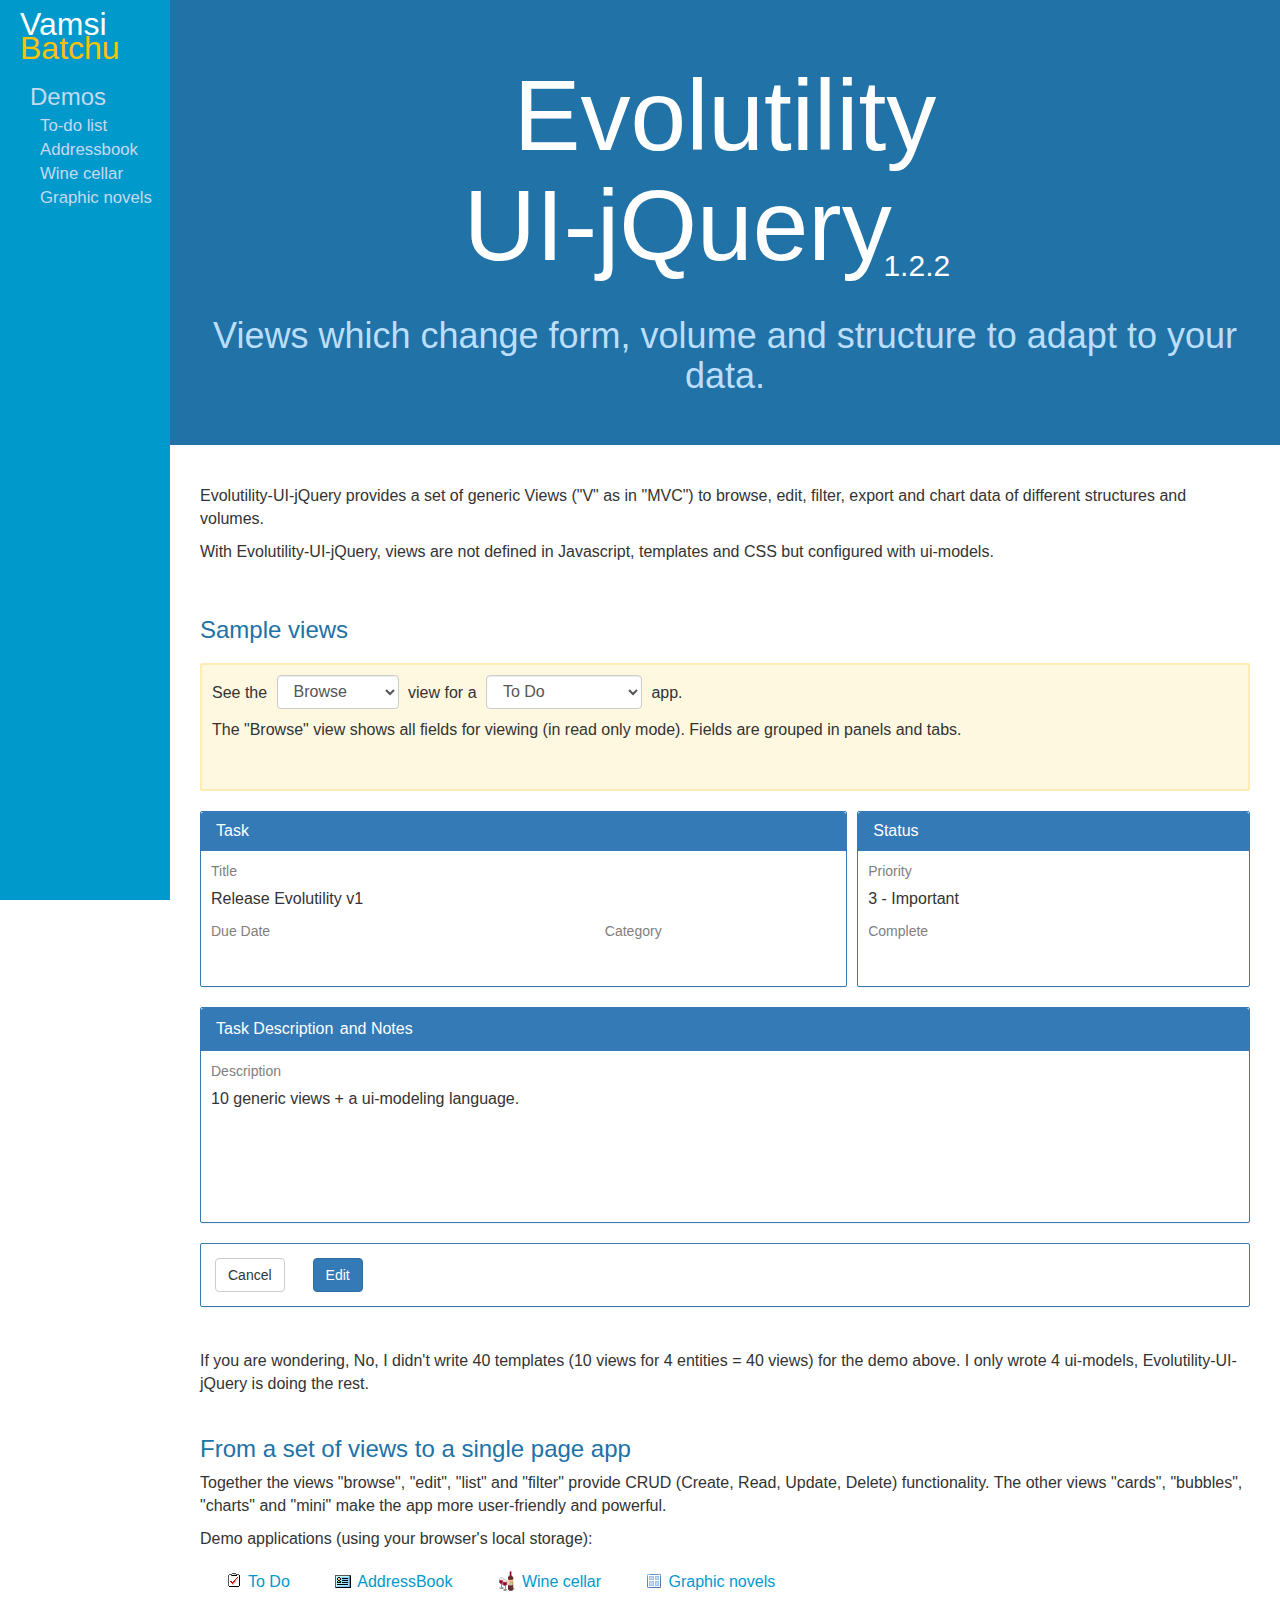
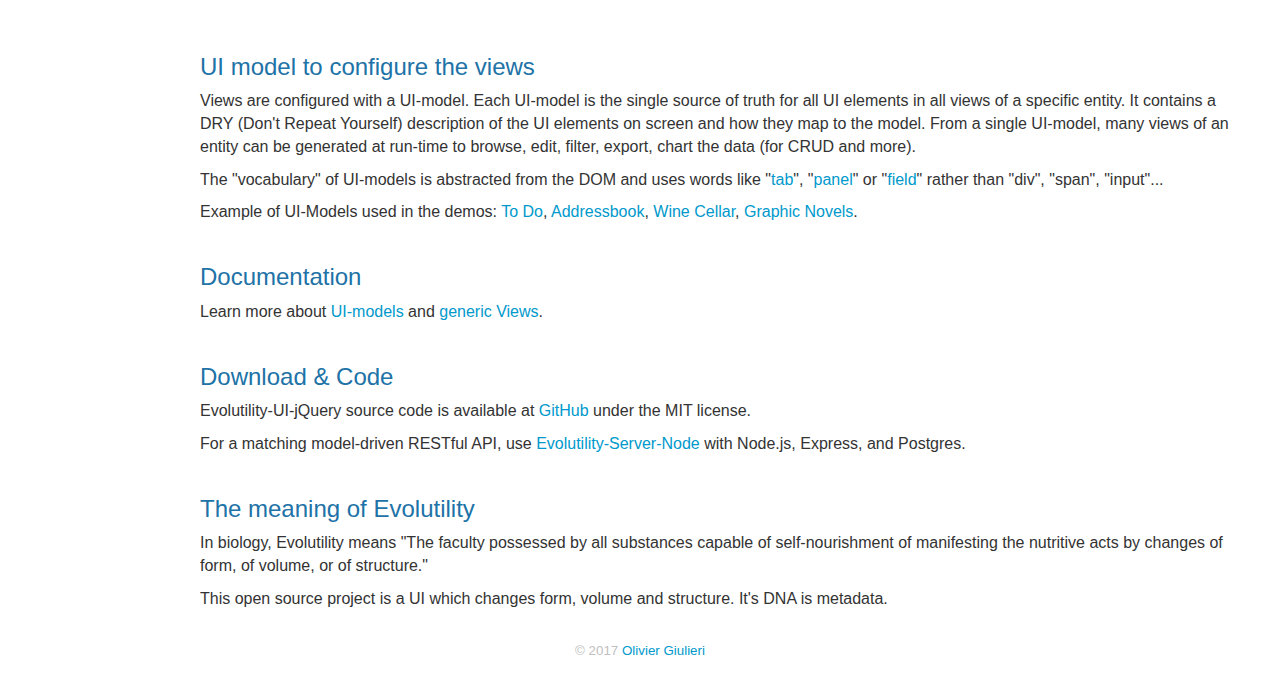
<file: frontend/jquery/index.html>
<html xmlns="http://www.w3.org/1999/xhtml" >
<head>
    <meta charset="utf-8">
    <meta http-equiv="X-UA-Compatible" content="IE=edge,chrome=1">
    <meta name="viewport" content="width=device-width,initial-scale=1">
    <link rel="icon" type="image/png" href="favicon.png">

    <title>jQuery</title>
    <meta name="description"/></head>
    <meta name="keywords" content="UI Backbone model view open source metadata driven SPA single page app application generic MDDA MDA CRUD framework Bootstrap" />

    <link id="bwCSS" href="dist/css/dependencies.min.css" rel="stylesheet" />
    <link href="dist/css/demo.css" rel="stylesheet" />
    <link href="dist/css/evolutility-ui-jquery.min.css" rel="stylesheet" />

    <script src="demo/demo.js" type="text/javascript"></script>
    <script src="demo/demo-data.min.js" type="text/javascript"></script>
    <script src="models/contacts.js" type="text/javascript"></script>
    <script src="models/todo.js" type="text/javascript"></script>
    <script src="models/winecellar.js" type="text/javascript"></script>
    <script src="models/comics.js" type="text/javascript"></script>
    <script src="dist/dependencies.min.js" type="text/javascript"></script>
    <script src="dist/evolutility-ui-jquery.min.js" type="text/javascript"></script>
</head>

<body>

<div class="evo-page">

<div class="evo-header">
    <div class="evo-logo"><a href="../../index.html"><span>Vamsi</span><br/>Batchu</a></div>
    <ul class="evo-head-links">
        <li><a href="demo/index.html">Demos</a></li>
        <li class="evo-link2">
            <div class="evo-head-links2">
                <div><a href="demo/index.html#todo" data-id="todo">To-do list</a></div>
                <div><a href="demo/index.html#contact" data-id="contact">Addressbook</a></div>
                <div><a href="demo/index.html#winecellar" data-id="winecellar">Wine cellar</a></div>
                <div><a href="demo/index.html#comics/cards" data-id="comics">Graphic novels</a></div>
            </div>
        </li>
        <!--<li><a href="doc/index.html">Doc</a></li>-->
        <!--<li class="spaced">
            <a href="https://github.com/evoluteur/evolutility-ui-jquery" target="_new">GitHub</a>
            <div class="hideIfSmall">
                <br/>
                <iframe src="https://ghbtns.com/github-btn.html?user=evoluteur&repo=evolutility-ui-jquery&type=star&count=true&size=small" frameborder="0" scrolling="0" width="170px" height="30px"></iframe>
            </div>
        </li>-->
    </ul>
    <div class="clearfix"></div>
</div>

<div class="evo-content page-index">

<section id="s-splash">
    <h1 class="titleindex">Evolutility<br/>UI-jQuery</nobr> <span class="version">1.2.2</span></h1>
    <h1 style="color:#BBDEFB;">Views which change form, volume and structure to adapt to your data.</h1>
</section>

<section id="s-intro">
    <p>Evolutility-UI-jQuery provides a set of generic Views ("V" as in "MVC") to
        browse, edit, filter, export and chart
        data of different structures and volumes.
    </p>

    <p>With Evolutility-UI-jQuery, views are not defined in Javascript, templates and CSS but configured with ui-models.</p>

    <p> &nbsp;</p>

    <h3 class="mt20">Sample views</h3>

    <div id="evol-views-params" class="demo-controls">
 
        <div><span class="hideIfSmall">See the </span>
            <select id="evolView" class="form-control" style="width:auto">
                <optgroup label="One = model">
                    <option value="browse" selected>Browse</option>
                    <option value="edit">Edit</option>
                    <option value="mini">Mini</option>
                    <option value="json">JSON</option>
                </optgroup>
                <optgroup label="Many = collection">
                    <option value="list">List</option>
                    <option value="cards">Cards</option>
                    <option value="bubbles">Bubbles</option>
                    <option value="charts">Charts</option>
                </optgroup>
                <optgroup label="Action">
                    <option value="export">Export</option>
                    <option value="filter">Filter</option>
                </optgroup>
            </select>
        view for a 
            <select id="evolModel" class="form-control" style="width:auto">
                <option value="todo">To Do</option>
                <option value="contact">AddressBook</option>
                <option value="winecellar">Wine Cellar</option>
                <option value="comics">Graphic Novels</option>
            </select>
            app.
        </div>

        <div id="viewInfo" class="hideIfSmall"></div>
        <div style="clear:both;"></div>
    </div>


    <div id="evol1"></div>

    <p><br>If you are wondering, No, I didn't write 40 templates (10 views for 4 entities = 40 views) for the demo above. I only wrote 4 ui-models, Evolutility-UI-jQuery is doing the rest.</p>

</section>

<section>
    <h3 class="mt20">From a set of views to a single page app</h3>

    <p>Together the views "browse", "edit", "list" and "filter" provide CRUD (Create, Read, Update, Delete) functionality. 
    The other views "cards", "bubbles", "charts" and "mini" make the app more user-friendly and powerful.</p>

    <p>Demo applications (using your browser's local storage):
    <div class="demo-links links-bih">
        <div><a href="demo/index.html#todo" data-id="todo"><img src="demo/pix/todo.gif" class="evo-icon-16">To Do</a></div>
        <div><a href="demo/index.html#contact" data-id="contact"><img src="demo/pix/contact.gif" class="evo-icon-16">AddressBook</a></div>
        <div><a href="demo/index.html#winecellar" data-id="wine"><img src="demo/pix/wine.gif" class="evo-icon-16">Wine cellar</a></div>
        <div><a href="demo/index.html#comics/cards" data-id="comics"><img src="demo/pix/comics.png" class="evo-icon-16">Graphic novels</a></div>
    </div>
    </p>

</section>
<section>

    <h3 class="mt20">UI model to configure the views</h3>

    <p>Views are configured with a UI-model. Each UI-model is the single source of truth for all UI elements in all views of a specific entity. 
    It contains a DRY (Don't Repeat Yourself) description of the UI elements on screen and how they map to the model.
    From a single UI-model, many views of an entity can be generated at run-time to browse, edit, filter, export, chart the data (for CRUD and more).</p>

    <p>The "vocabulary" of UI-models is abstracted from the DOM and uses words like 
            "<a href="doc/ui-model.html#tab">tab</a>", "<a href="doc/ui-model.html#panel">panel</a>" or 
            "<a href="doc/ui-model.html#field">field</a>"
             rather than "div", "span", "input"...
        </p>

    <p>Example of UI-Models used in the demos:
        <a href="javascript:showUIModel('todo')">To Do</a>,
        <a href="javascript:showUIModel('contact')">Addressbook</a>,
        <a href="javascript:showUIModel('winecellar')">Wine Cellar</a>,
        <a href="javascript:showUIModel('comics')">Graphic Novels</a>.
        <small id="hide_def" style="display:none;"><a href="javascript:hideUIModel()">[Hide]</a></small>
    </p>

    <div style="display:none;" id="uimodel"></div>

</section>
<section>

    <h3 class="mt20">Documentation</h3>
    <p>Learn more about <a href="doc/ui-model.html">UI-models</a> and <a href="doc/views.html">generic Views</a>.</p>

</section>
<section>

    <h3 class="mt20">Download & Code</h3>
    <p>Evolutility-UI-jQuery source code is available at <a href="https://github.com/evoluteur/evolutility-ui-jquery" target="gh">GitHub</a>
       under the MIT license.</p>

    <p>For a matching model-driven RESTful API, use <a href="https://github.com/evoluteur/evolutility-server-node" target="esn">Evolutility-Server-Node</a> with Node.js, Express, and Postgres.</p>
</section>  
<section>

    <h3 class="mt20">The meaning of Evolutility</h3>
    <p>In biology, Evolutility means "The faculty possessed by all substances capable of self-nourishment of manifesting the nutritive acts by changes of form, of volume, or of structure."</p>
    <p>This open source project is a UI which changes form, volume and structure. It's DNA is metadata.</p>
</section> 

<div class="clearfix"></div>

</div>

</div>

<div class="footer">&#169; 2017 <a href="https://evoluteur.github.io/">Olivier Giulieri</a></div>
<script>

$(document).ready(function(){
    var curView=null;

    function showView(){
        var modelName=$('#evolModel').val(),
            viewName=$('#evolView').val(),
            uiModel=uiModels[modelName];

        var $e = $('<div data-eid="'+uiModel.id+'"></div>'),
            collec = new Backbone.Collection(uiModels[modelName+'_data']),
            config = {
                style: 'panel-primary',
                collection: collec,
                model: collec.at(0),
                uiModel: uiModel,
                title:'',
                el: $e,
                iconsPath:'demo/pix/'
            };

        $('#evol1').append($e);
        if(curView){
            curView.remove();
        }
        curView = new Evol.viewClasses[viewName](config)
                .render();

        var vwInfo = ViewDescriptions[viewName];
        $('#viewInfo').html(vwInfo.desc);
    }

    $('#evolModel,#evolView').on('change', function(){
        showView();
    });
    showView();
});

</script>
</body>

</html>
</file>
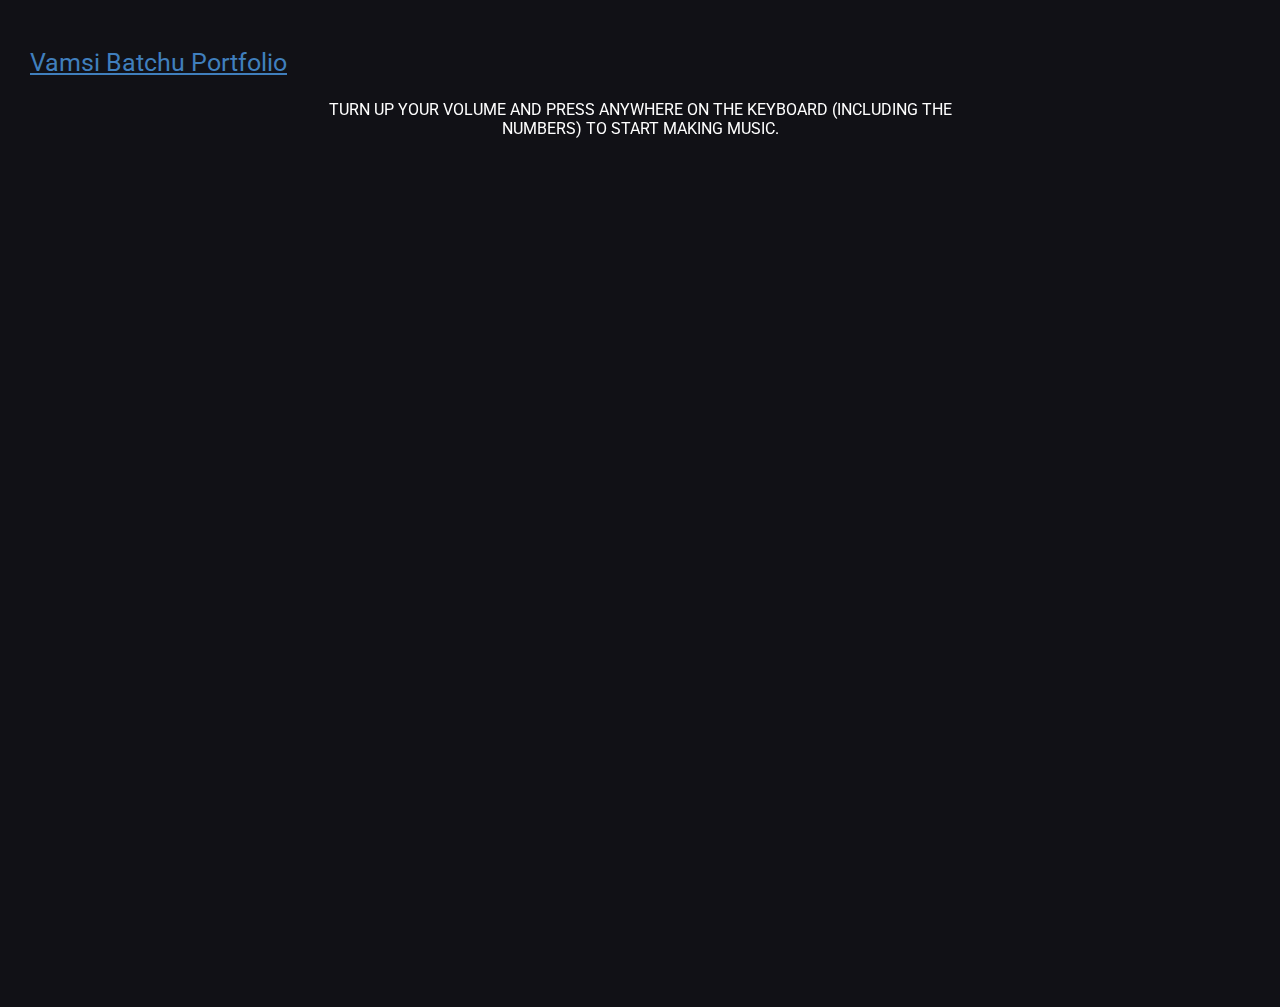
<file: frontend/music/index.html>
<!DOCTYPE html>
<html>
  <head>
    <meta charset="utf-8">
    <title>KeyDown</title>
    <link rel="stylesheet" type="text/css" href="../music/assets/stylesheets/keydown.css">
    <link rel="shortcut icon" href="../music/assets/images/keydown_favicon.ico" type="image/x-icon">
    <link href="https://fonts.googleapis.com/css?family=Roboto:100,300,400,500,700,900" rel="stylesheet" type="text/css">
    <!-- Global Site Tag (gtag.js) - Google Analytics -->
    <script async src="https://www.googletagmanager.com/gtag/js?id=UA-107561721-4"></script>
    <script>
      window.dataLayer = window.dataLayer || [];
      function gtag(){dataLayer.push(arguments)};
      gtag('js', new Date());

      gtag('config', 'UA-107561721-4');
    </script>

  </head>
  <body class="body">
    <br>
    <a href="../../index.html"><h3 style="padding: 30px; font-size: 25px; color: #407fbd;"><u> Vamsi Batchu Portfolio</u></h3></a>
    <canvas class="fireworks"></canvas>
    <br><br>
    <div class="letters" style="top: 100px !important;">
      Turn up your volume and press anywhere on the keyboard (including the numbers) to start making music.
    </div>

  </body>
  <script type="text/javascript" src="./lib/wisDOM/wisDOM.js" charset="utf-8"></script>
  <script type="text/javascript" src="bundle.js"></script>
</html>
</file>
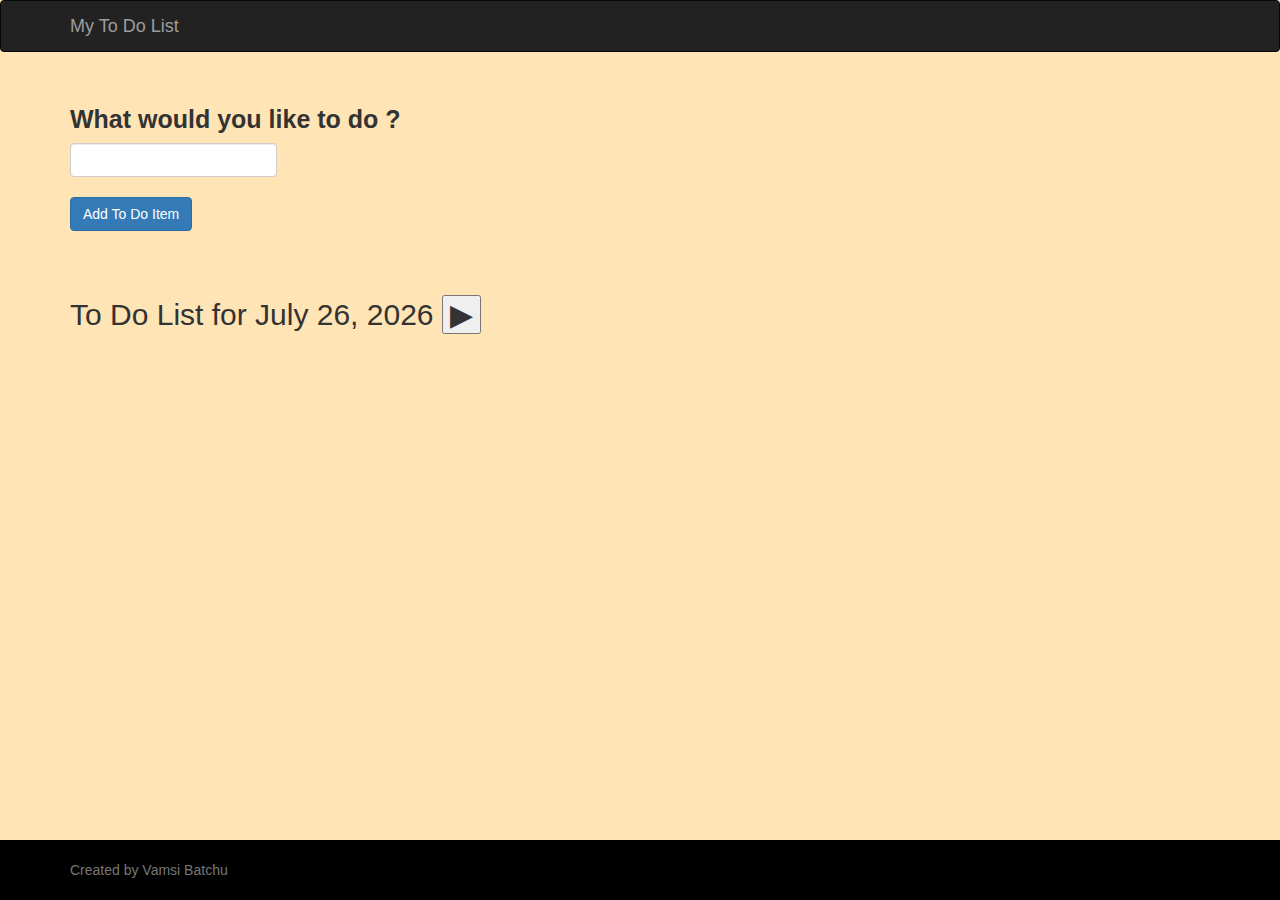
<file: frontend/todolist/index.html>
<html>
    <head>
        <link rel="stylesheet" type="text/css" href="css/bootstrap.css">
        <link rel="stylesheet" type="text/css" href="css/StickyFooter.css">
        <link rel="stylesheet" type="text/css" href="font-awesome-4.3.0/css/font-awesome.min.css">
        <meta name="viewport" content="width=device-width, initial-scale=1">
        <title>To Do List</title>
    </head>
    <body>
    	<nav class="navbar navbar-inverse">
		  <div class="container">
		    <!-- Brand and toggle get grouped for better mobile display -->
		    <div class="navbar-header">
		      <button type="button" class="navbar-toggle collapsed" aria-controls="navbar" data-toggle="collapse" data-target="#navbar" aria-expanded="false">
		        <span class="sr-only">Toggle navigation</span>
		        <span class="icon-bar"></span>
		        <span class="icon-bar"></span>
		        <span class="icon-bar"></span>
		      </button>
		      <a class="navbar-brand" href="#">My To Do List</a>
		    </div>
		  </div><!-- /.container-fluid -->
		</nav>
        <div class="container">
            <form class="form-inline">
              <div class="form-group">
                <label for="addToDo" style="font-size: 25px;">What would you like to do ? </label><br>
                <input type="text" class="form-control" id="addToDo" >
              </div><br><br>
              <button type="button" class="btn btn-primary" id="btnAddToDo" data-toggle="tooltip" data-placement="bottom" title="Adds the item in the textbox to your To Do List." onclick="newToDo(document.getElementById('addToDo').value);">Add To Do Item</button>
            </form>
        </div>
        <div class="modal fade" id="myModal" tabindex="-1" role="dialog" aria-labelledby="myModalLabel">
          <div class="modal-dialog" role="document">
            <div class="modal-content">
              <div class="modal-header">
                <button type="button" id="modalClose" class="close" data-dismiss="modal" aria-label="Close"><span aria-hidden="true">&times;</span></button>
                <h4 class="modal-title" id="myModalLabel">To Do List Search</h4>
              </div>
              <div id="modalBody" class="modal-body">
                <input type="text" class="form-control" id="txtSearchToDo" >
                <table id="modalTable" class="table table-condensed table-hover">
                </table>
              </div>
              <div class="modal-footer">
                <button type="button" id="btnModalClose" class="btn btn-default" data-dismiss="modal">Close</button>
                <button type="button" id="btnModalSearch" class="btn btn-primary">Search</button>
              </div>
            </div>
          </div>
        </div>
    	<div class="container">
            <div id="updateDiv">
            </div>
    		<table id="updateTable" class="table table-condensed table-hover">
            </table>
    	</div>
    	<div class="footer">
    		<div class="container">
        		<p class="text-muted" style="">Created by Vamsi Batchu</p>
        	</div>
    	</div>
    	<script src="http://code.jquery.com/jquery-2.1.4.min.js"></script>
    	<script type="text/javascript" src="js/bootstrap.js"></script>
        <script type="text/javascript" src="js/My.js"></script>
        <script type="text/javascript" src="js/apps.js"></script>
    </body>
</html>
</file>
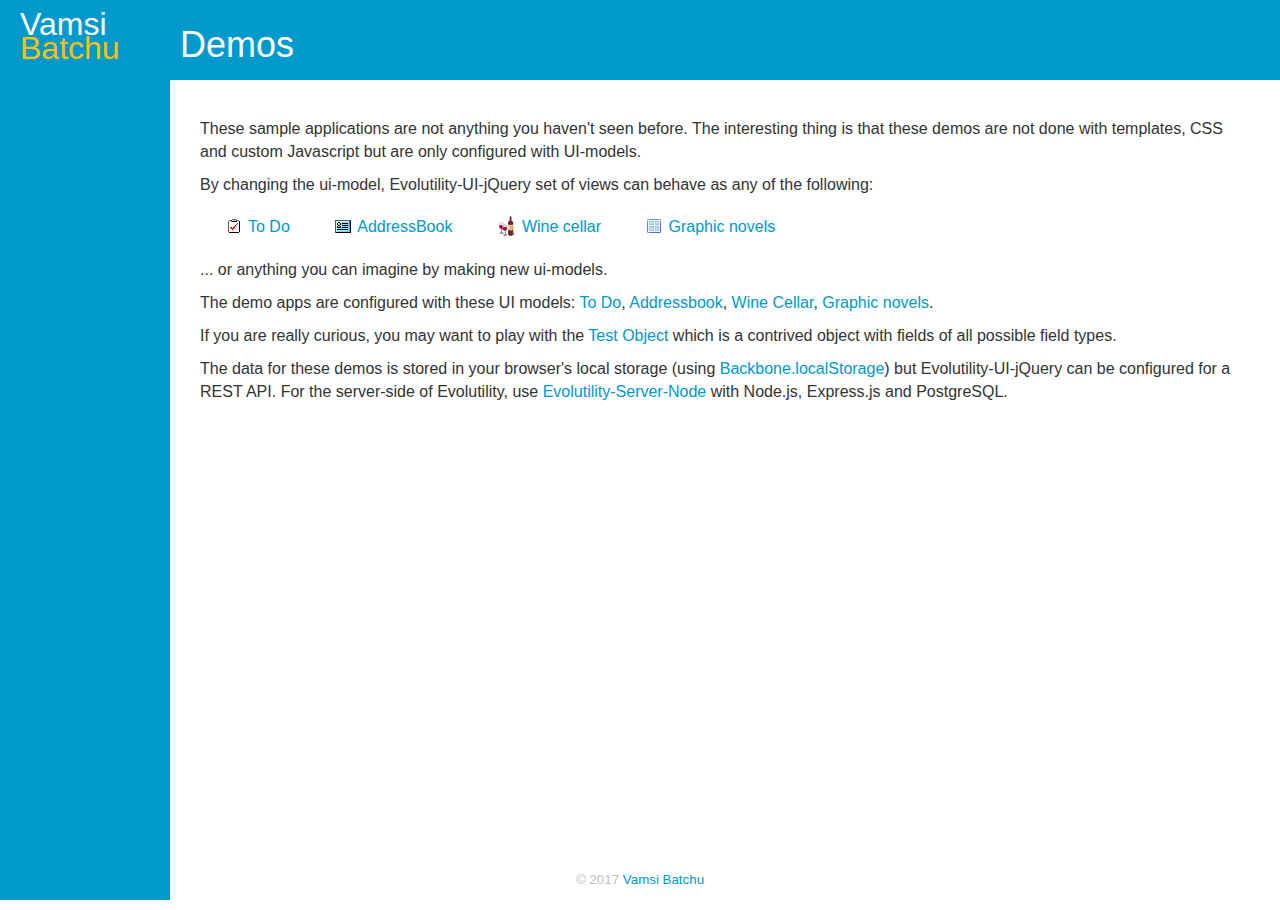
<file: frontend/jquery/demo/index.html>
<html xmlns="http://www.w3.org/1999/xhtml" >
<head>
    <meta charset="utf-8">
    <meta http-equiv="X-UA-Compatible" content="IE=edge,chrome=1">
    <meta name="viewport" content="width=device-width,initial-scale=1">
    <link rel="icon" type="image/png" href="../favicon.png">

    <meta name="keywords" content="CRUD framework open source metadata UI SPA MVC Backbone View Model ui-model" />
    <meta name="description" content="Evolutility-UI-jQuery :: Demo Single Page App" /></head>

    <link href="../dist/css/dependencies.min.css" rel="stylesheet" />
    <link href="../dist/css/demo.css" rel="stylesheet" />
    <link href="../dist/css/evolutility-ui-jquery.min.css" rel="stylesheet" />

    <script src="demo.js" type="text/javascript"></script>
    <script src="demo-data.min.js" type="text/javascript"></script>
    <script src="../models/contacts.js" type="text/javascript"></script>
    <script src="../models/todo.js" type="text/javascript"></script>
    <script src="../models/winecellar.js" type="text/javascript"></script>
    <script src="../models/comics.js" type="text/javascript"></script>
    <script src="../dist/dependencies.min.js" type="text/javascript"></script>
    <script src="../dist/evolutility-ui-jquery.js" type="text/javascript"></script>

    <title id="headTitle">Wine Cellar</title>
</head>

<body>

<div class="evo-page">

<div class="evo-header">
    <div class="evo-logo"><a href="../../../index.html"><span>Vamsi</span><br/>Batchu</a></div>
  <!--  <ul class="evo-head-links">
        <li><a href="index.html" class="sel">Demos</a></li>
        <li class="evo-link2">
            <div class="evo-head-links2">
                <div><a href="javascript:showApp('todo')" data-id="todo">To-do list</a></div>
                <div><a href="javascript:showApp('contact')" data-id="contact">Addressbook</a></div>
                <div><a href="javascript:showApp('winecellar')" data-id="winecellar">Wine cellar</a></div>
                <div><a href="javascript:showApp('comics', 'cards')" data-id="comics">Graphic novels</a></div>
            </div>
        </li>
        
    </ul>-->
    <div class="clearfix"></div>
</div>

<div class="evo-title2 evol-ellipsis">
    <h1 id="title">Demos</h1>
</div>

<div class="evo-content2">

    <div id="evol" class="">
        <div id="demo-txt">

            <p><br/>These sample applications are not anything you haven't seen before.
                The interesting thing is that these demos are not done with templates, CSS and custom Javascript but
                are only configured with UI-models.
            </p>

            <p>By changing the ui-model, Evolutility-UI-jQuery set of views can behave as any of the following:
            <div class="demo-links links-bih">
                <div><a href="#todo" data-id="todo"><img src="pix/todo.gif" class="evo-icon-16">To Do</a></div>
                <div><a href="#contact" data-id="contact"><img src="pix/contact.gif" class="evo-icon-16">AddressBook</a></div>
                <div><a href="#winecellar" data-id="wine"><img src="pix/wine.gif" class="evo-icon-16">Wine cellar</a></div>
                <div><a href="#comics/cards" data-id="comics"><img src="pix/comics.png" class="evo-icon-16">Graphic novels</a></div>
            </div>
            <p>... or anything you can imagine by making new ui-models.</p>

             <p>The demo apps are configured with these UI models: <a href="javascript:showUIModel('todo')">To Do</a>,
                <a href="javascript:showUIModel('contact')">Addressbook</a>,
                <a href="javascript:showUIModel('winecellar')">Wine Cellar</a>,
                <a href="javascript:showUIModel('comics')">Graphic novels</a>.
                <small id="hide_def" style="display:none;"><a href="javascript:hideUIModel('winecellar')">[Hide]</a></small></p>
            </p>
            <div style="display:none;" id="uimodel"></div>

            <p>If you are really curious, you may want to play with the <a href="test.html#test/list">Test Object</a> which is a contrived object with fields of all possible field types.
            </p>

            <p>The data for these demos is stored in your browser's local storage
                (using <a href="https://github.com/jeromegn/Backbone.localStorage" target="bbls">Backbone.localStorage</a>) but Evolutility-UI-jQuery can be configured for a REST API.

                For the server-side of Evolutility, use <a href="https://github.com/evoluteur/evolutility-server-node">Evolutility-Server-Node</a> with Node.js, Express.js and PostgreSQL. 
              </p>
          </div>
    </div>

    <div class="clearfix"></div>

</div>

</div>
<div class="footer">&#169; 2017 <a>Vamsi Batchu</a></div>

<script>

    $(document).ready(function(){

        // - create sample data if none is there
        createSampleDataIfEmpty('todo');
        createSampleDataIfEmpty('contact');
        createSampleDataIfEmpty('winecellar');
        createSampleDataIfEmpty('comics');

        // - run App
        new Evol.App({
            el:$('#evol'),
            uiModels: [
                uiModels.todo,
                uiModels.contact,
                uiModels.winecellar,
                uiModels.comics
            ],
            style: 'panel-info',
            pageSize: 20
        }).render();

        $('.evo-head-links2 a').on('click', function(evt){
            var el=$(evt.currentTarget)
            el.parent().parent().find('a')
                .removeClass('sel');
            el.addClass('sel');
        });

    });

</script>
</body>

</html>
</file>
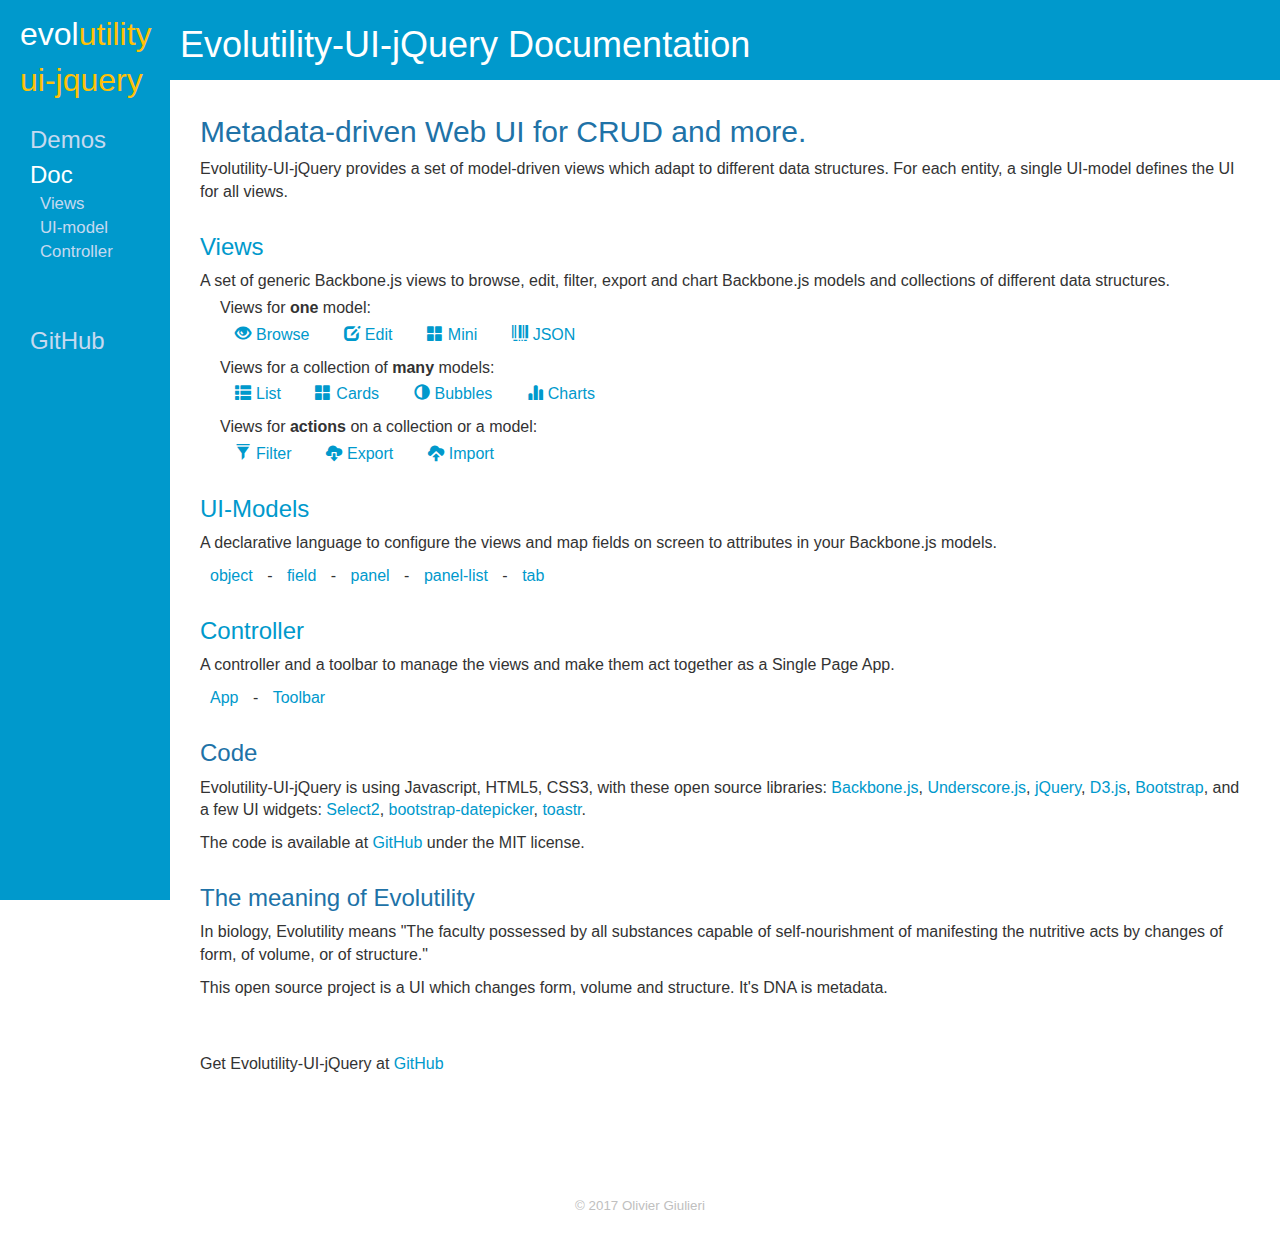
<file: frontend/jquery/doc/index.html>
<!DOCTYPE html>
<html>
<head>
    <meta charset="utf-8">
    <meta http-equiv="X-UA-Compatible" content="IE=edge,chrome=1">
    <meta name="viewport" content="width=device-width,initial-scale=1">

    <link href="../dist/css/dependencies.min.css" rel="stylesheet" />
    <link href="../dist/css/demo.css" rel="stylesheet" />
    <link href="../dist/css/evolutility-ui-jquery.css" rel="stylesheet" />
    <link rel="icon" type="image/png" href="../favicon.png">

    <title>Documentation :: Evolutility-UI-jQuery</title>
</head>
<body>

<div class="evo-header">
    <div class="evo-logo"><a href="../index.html"><span>evol</span>utility<br/>ui-jquery</a></div>
    <ul class="evo-head-links">
        <li><a href="../demo/index.html">Demos</a></li>
        <li><a href="../doc/index.html" class="sel">Doc</a></li>
        <li class="evo-link2">
            <ul class="evo-head-links2">
                <li><a href="views.html">Views</a></li>
                <li><a href="ui-model.html">UI-model</a></li>
                <li><a href="controller.html">Controller</a></li>
            </ul>
        </li>
        <li class="spaced"><a href="https://github.com/evoluteur/evolutility-ui-jquery" target="_new">GitHub</a></li>
    </ul>
    <div class="clearfix"></div>
</div>

<div class="evo-title2">
    <h1>Evolutility-UI-jQuery Documentation</h1>
</div>

<div class="evo-content2 page-docidx">

<section>
    <h2>Metadata-driven Web UI for CRUD and more.</h2>

    <p>Evolutility-UI-jQuery provides a set of model-driven views which adapt to different data structures. 
    For each entity, a single UI-model defines the UI for all views.

</section>
<section>

    <h3><a href="views.html">Views</a></h3>
    <div class="biglinks">
        <div>A set of generic Backbone.js views to browse, edit, filter, export and chart Backbone.js models and collections of different data structures.
        </div>

    <div class="evo-links-views links-bih">
        <div>Views for <strong>one</strong> model:
            <br>
            <a href="views.html#one-browse"><i class="glyphicon glyphicon-eye-open"></i>Browse</a>
            <a href="views.html#one-edit"><i class="glyphicon glyphicon-edit"></i>Edit</a>
            <a href="views.html#one-mini"><i class="glyphicon glyphicon-th-large"></i>Mini</a>
            <a href="views.html#one-json"><i class="glyphicon glyphicon-barcode"></i>JSON</a>
        </div>

        <div>Views for a collection of <strong>many</strong> models:
            <br>
            <a href="views.html#many-list"><i class="glyphicon glyphicon-th-list"></i>List</a>
            <a href="views.html#many-cards"><i class="glyphicon glyphicon-th-large"></i>Cards</a>
            <a href="views.html#many-bubbles"><i class="glyphicon glyphicon-adjust"></i>Bubbles</a>
            <a href="views.html#many-charts"><i class="glyphicon glyphicon-stats"></i>Charts</a>
        </div>

        <div>Views for <strong>actions</strong> on a collection or a model:
            <br>
            <a href="views.html#action-filter"><i class="glyphicon glyphicon-filter"></i>Filter</a>
            <a href="views.html#action-export"><i class="glyphicon glyphicon-cloud-download"></i>Export</a>
            <a href="views.html#action-import"><i class="glyphicon glyphicon-cloud-upload"></i>Import</a>
        </div>
    </div>

</section>
<section>

        <h3><a href="ui-model.html">UI-Models</a></h3>
        <div>
        A declarative language to configure the views and map fields on screen to attributes in your Backbone.js models.

        <div class="links-bh mt10">
            <a href="ui-model.html#object">object</a> - 
            <a href="ui-model.html#field">field</a> - 
            <a href="ui-model.html#panel">panel</a> - 
            <a href="ui-model.html#panel-list">panel-list</a> - 
            <a href="ui-model.html#tab">tab</a>
        </div>

        </div>
</section>
<section>
        <h3><a href="controller.html">Controller</a></h3>
        <div>
        A controller and a toolbar to manage the views and make them act together as a Single Page App.

        <div class="links-bh mt10">
            <a href="controller.html#app">App</a> - 
            <a href="controller.html#toolbar">Toolbar</a>
        </div>

        </div>
</section>
<section>
    <h3>Code</h3>
    <p>Evolutility-UI-jQuery is using Javascript, HTML5, CSS3,
        with these open source libraries:
        <a href="http://backbonejs.org" target="bb">Backbone.js</a>,
        <a href="http://underscorejs.org/" target="u">Underscore.js</a>,
        <a href="http://jquery.com" target="jq">jQuery</a>,
        <a href="http://d3js.org" target="d3">D3.js</a>,
        <a href="http://getbootstrap.com/" target="b">Bootstrap</a>,
        and a few UI widgets: <a href="http://ivaynberg.github.io/select2/" target="s2">Select2</a>,
        <a href="http://eternicode.github.io/bootstrap-datepicker/" target="bdp">bootstrap-datepicker</a>,
        <a href="https://github.com/CodeSeven/toastr" target="toast">toastr</a>.
    </p>

    <p>The code is available at <a href="https://github.com/evoluteur/evolutility-ui-jquery" target="download">GitHub</a> under the MIT license.</p>

</section>

<section>

    <h3 class="mt20">The meaning of Evolutility</h3> 
    <p>In biology, Evolutility means "The faculty possessed by all substances capable of self-nourishment of manifesting the nutritive acts by changes of form, of volume, or of structure."</p>
    <p>This open source project is a UI which changes form, volume and structure. It's DNA is metadata.</p>
</section> 

<p><br/>Get Evolutility-UI-jQuery at <a href="https://github.com/evoluteur/evolutility-ui-jquery" target="download">GitHub</a></p>

</div>
 

<div class="footer">&#169; 2017 Olivier Giulieri</div>

</body>

</html>
</file>
<file: frontend/jquery/dist/css/demo.css>
/* evolutility : demo.css */
/* --- header, navbar, content and footer --- */
.evo-logo {
  float: left;
  font-size: 2em;
  margin: 10px 80px 20px 10px; }
  .evo-logo > a {
    line-height: 24px;
    text-decoration: none;
    color: #ffc107 !important; }
    .evo-logo > a:hover {
      color: #92cddc !important; }
      .evo-logo > a:hover > span {
        color: #ffc107; }
    .evo-logo > a > span {
      color: white; }
  @media print {
    .evo-logo a[href]:after {
      content: none !important; } }

.logop1, .logop3 {
  font-weight: bold;
  color: white; }

.logop2 {
  font-weight: bold;
  color: #ed991a; }

.evo-header {
  position: absolute;
  top: 0;
  left: 0;
  overflow: none;
  background-color: #0099cc;
  min-height: 75px;
  width: 100%;
  min-width: 620px;
  padding: 2px 5px 2px 10px;
  z-index: 1001; }
  .evo-header a {
    color: #c6d9f0;
    text-decoration: none; }
    .evo-header a:hover {
      color: #c6d9f0; }
  @media only screen and (min-width: 900px) {
    .evo-header {
      position: fixed;
      width: 170px;
      min-width: 170px;
      height: 100%; } }

.evo-head-links,
.evo-head-links2 {
  display: block;
  display: flex;
  flex-wrap: wrap;
  flex-direction: column; }
  @media only screen and (max-width: 900px) {
    .evo-head-links,
    .evo-head-links2 {
      flex-direction: row; } }
  .evo-head-links > div,
  .evo-head-links2 > div {
    margin-left: 10px; }
  .evo-head-links > li,
  .evo-head-links2 > li {
    display: inline;
    padding: 0 10px; }
  .evo-head-links a,
  .evo-head-links2 a {
    text-decoration: none; }
    .evo-head-links a:hover,
    .evo-head-links2 a:hover {
      color: #ffc107; }
    .evo-head-links a.sel,
    .evo-head-links2 a.sel {
      color: white; }
  @media print {
    .evo-head-links,
    .evo-head-links2 {
      display: none; } }

.evo-link2 li li {
  margin-left: -12px; }

@media only screen and (max-width: 900px) {
  .evo-link2 {
    margin-left: 30px;
    order: 100;
    width: 100%; }
    .evo-link2 li ul {
      display: none; } }

.evo-head-links2 .sel {
  color: #ffc107; }

.evo-head-links {
  font-size: 1.5em;
  margin-top: 5px;
  margin-left: -30px; }
  .evo-head-links > li.spaced {
    margin-top: 50px; }
    @media only screen and (max-width: 900px) {
      .evo-head-links > li.spaced {
        margin-top: 0;
        margin-left: 30px; } }

.evo-head-links2 {
  font-size: .7em;
  margin: 0 5px 0 -40px; }
  @media only screen and (min-width: 900px) {
    .evo-head-links2 {
      margin: 0 0 10px;
      padding: 0; }
      .evo-head-links2 > li {
        display: block; } }

.evo-title, .evo-title2 {
  background-color: #0099cc;
  position: absolute;
  z-index: 1002;
  width: 100%;
  overflow: hidden; }
  .evo-title > h1, .evo-title2 > h1 {
    margin-left: 16px;
    color: white;
    font-family: "Open Sans", "Helvetica Neue", Helvetica, Arial, sans-serif;
    font-weight: 500; }
  @media only screen and (min-width: 900px) {
    .evo-title, .evo-title2 {
      width: calc(100% - 170px);
      top: 0 !important;
      margin-left: 170px; }
      .evo-title > h1, .evo-title2 > h1 {
        margin-left: 0; } }

.evo-title {
  top: 65px;
  padding: 20px 10px;
  min-height: 120px; }

.evo-title2 {
  top: 65px;
  padding: 5px 10px;
  z-index: 1001; }

.evo-content {
  padding: 85px 30px 30px;
  margin-top: 10px; }
  @media only screen and (min-width: 900px) {
    .evo-content {
      margin-left: 170px;
      padding-top: 10px; } }

.evo-content2 {
  padding: 150px 30px 30px;
  margin-top: 10px; }

@media only screen and (min-width: 900px) {
  .evo-content2 {
    margin-left: 170px;
    padding-top: 85px; } }

.evo-page {
  min-height: 100%;
  margin-bottom: -120px; }
  .evo-page:after {
    content: "";
    display: block; }

.footer {
  padding-top: 80px;
  height: 120px;
  text-align: center;
  font-size: smaller;
  color: silver; }

.evol-doc-views > section {
  margin: 10px; }
  .evol-doc-views > section img {
    width: 500px; }

.evol-doc-views h4 {
  margin-top: 25px; }

img.shadow {
  border: 1px solid #e0e0e0;
  box-shadow: 4px 4px 2px rgba(0, 0, 0, 0.25);
  -moz-box-shadow: 4px 4px 2px rgba(0, 0, 0, 0.25);
  -webkit-box-shadow: 4px 4px 2px rgba(0, 0, 0, 0.25); }

img.pixEvoPos {
  width: 350px !important; }

.pixEvoView, .pixEvoPos {
  margin: 10px 0 10px 20px; }

.pixEvoPos img {
  width: 250px; }

.view-fullname {
  color: silver;
  font-size: 16px;
  font-weight: 300;
  margin-left: 5px; }

.evo-asection {
  display: block;
  margin-top: 200px;
  content: " "; }

.evo-links-views > div {
  margin: 4px 0 10px 20px; }

.evo-links-views > li {
  margin: 5px 0 10px; }

.evo-links-views a > i {
  margin: 5px; }

#evol-views-params > div > div {
  float: left;
  margin-right: 5px; }

.Icon {
  position: relative;
  top: -3px;
  margin-right: 4px; }

code {
  display: block;
  padding: 10px;
  overflow: auto;
  font-size: 85%;
  background-color: #f7f7f7;
  border-radius: 2px;
  -moz-border-radius: 2px;
  -webkit-border-radius: 2px; }

.list-views {
  position: absolute;
  top: 7px;
  left: 225px; }
  .list-views > div {
    color: white;
    padding: 0 4px; }
    .list-views > div a {
      color: white;
      padding: 0 4px; }
  .list-views i {
    margin-right: 4px; }

.docViewType {
  display: inline-block;
  width: 170px;
  text-align: right; }

.page-index > section {
  margin: 40px 0; }

.titleindex {
  font-size: 100px;
  margin-bottom: 36px;
  color: #3399cc;
  /*
  > img{
    width:74px;
    height:120px;
    margin-right:20px;
  }*/ }

#s-splash {
  margin: -20px -30px 30px -30px;
  background-color: #2072a7;
  padding: 40px;
  text-align: center;
  color: white; }
  #s-splash > h1 {
    color: white; }

.page-docidx > section {
  margin: 20px 0 30px; }

.links-bh a,
.links-bih a {
  margin: 10px 5px;
  padding: 5px;
  border-radius: 5px;
  -moz-border-radius: 5px;
  -webkit-border-radius: 5px;
  /*&:hover{
      background-color: #E3F2FD;
      text-decoration: none;
    }*/ }
  .links-bh a > img,
  .links-bih a > img {
    position: relative;
    top: -2px; }

.links-bih a {
  padding: 5px 10px 3px 5px; }

.mt10 {
  margin-top: 10px; }

.pl10 {
  padding-left: 10px; }

.t-props tr td:first-child {
  width: 140px;
  font-weight: 600; }

.t-row {
  background-color: #E3F2FD; }

body {
  font-size: 16px !important;
  font-weight: 300;
  height: 100%; }

a {
  color: #0099cc; }

h1, h2, h3, h4 {
  color: #2072a7; }

.demo-links > div {
  display: inline-block;
  margin: 10px 0 20px 16px; }

.mt20 {
  margin-top: 20px; }

.version {
  position: relative;
  top: 16px;
  left: -36px;
  font-weight: normal;
  font-size: 0.3em; }

#evol-views-params {
  margin: 20px 0;
  min-height: 100px;
  display: block; }
  #evol-views-params select {
    display: inline;
    margin: 0 5px; }

@media only screen and (max-width: 900px) {
  #evol-views-params {
    min-height: 40px; }
  .hideIfSmall {
    display: none; } }

.demo-controls {
  padding: 10px;
  border: 2px solid #FFECB3;
  border-radius: 2px;
  -moz-border-radius: 2px;
  -webkit-border-radius: 2px;
  background-color: #FFF8E1; }

#viewInfo {
  margin: 10px 0;
  min-height: 50px; }

.blueBox {
  float: left;
  padding: 5px 10px;
  min-width: 200px; }
  .blueBox > ul {
    list-style: none; }
    .blueBox > ul > li {
      margin-left: -20px; }

.biglinks > a {
  font-size: 2em; }

.indent {
  margin: 5px; }
  .indent > li {
    margin: 4px; }

#evol {
  margin-bottom: 16px; }

.demoPanel {
  border: 2px solid #A7C8E2;
  margin: 4px 3px;
  padding: 10px;
  border-radius: 2px;
  -moz-border-radius: 2px;
  -webkit-border-radius: 2px; }

.demovalue {
  width: 100%;
  min-height: 60px; }

#jsonmodel {
  width: 100%;
  height: 200px; }

.evo-icon-16 {
  margin-right: 6px !important; }

/* index.html */
.title2 {
  font-size: smaller;
  font-weight: normal;
  color: #b3e5fc; }

/* demo card view*/
[data-eid="todo"] .evol-cards-body > .panel,
[data-eid="contact"] .evol-cards-body > .panel {
  height: 145px !important; }

[data-eid="winecellar"] .evol-cards-body > div.panel {
  height: 320px !important; }

[data-eid="comics"] .evol-cards-body > .panel {
  height: 500px !important; }

[data-eid="test"] .evol-cards-body > div.panel {
  height: 532px !important; }

.cBlue {
  color: #0277BD; }

.cGreen {
  color: #4CAF50; }

.cRed {
  color: #DD2C00; }
</file>
<file: frontend/todolist/css/StickyFooter.css>
/* Sticky footer styles
-------------------------------------------------- */
html {
  position: relative;
  min-height: 100%;
}
body {
  /* Margin bottom by footer height */
  margin-bottom: 60px;
}
.footer {
  position: absolute;
  bottom: 0;
  width: 100%;
  /* Set the fixed height of the footer here */
  height: 60px;
  background-color: black;
}
.footerCenter {
  position: absolute;
  bottom: 0;
  width: 100%;
  /* Set the fixed height of the footer here */
  height: 60px;
  background-color: #f5f5f5;
  text-align: center;
}


/* Custom page CSS
-------------------------------------------------- */
/* Not required for template or sticky footer method. */

body > .container {
  padding: 30px 15px 0;
}
.container .text-muted {
  margin: 20px 0;
}

.footer > .container {
  padding-right: 15px;
  padding-left: 15px;
}

code {
  font-size: 80%;
}

i.fa-spinner{
  font-size:3em;
  color: blue;
}
i.fa-spinner:hover{

  font-size: 5em;
  color: green;
}
i.fa-check-circle:hover{
  font-size: 9em;
  color: gold;
}
</file>
<file: frontend/music/assets/stylesheets/keydown.css>
/* Resets */

html, body, header, nav, h1, h3, h4, h5, a,
ul, li, strong, main, button, i,
section, img, div, h2, p, form,
fieldset, label, input, textarea,
span, article, footer, time, small {
  margin: 0;
  padding: 0;
  border: 0;
  outline: 0;
  font: inherit;
  font-family: 'Roboto';
  font-weight: 400;
  color: inherit;
  text-align: inherit;
  text-decoration: inherit;
  vertical-align: inherit;
  box-sizing: inherit;
  background: transparent;
  -webkit-font-smoothing: antialiased;
}

ul {
  list-style: none;
}

img {
  display: block;
  width: 100%;
  height: auto;
}

input[type="password"],
input[type="email"],
input[type="text"],
input[type="submit"],
textarea,
button {
  -webkit-appearance: none;
  -moz-appearance: none;
  appearance: none;
}

button,
input[type="submit"] {
  cursor: pointer;
}

body {
  background: #f9f9f9;
}

/* Clearfix */

.group:after {
  content: "";
  display: block;
  clear: both;
}

html,
body,
header {
	background-color: #111116; /* Black */
}

body {
  position: absolute;
  width: 100%;
  height: 100%;
  color: white;
  font-family: sans-serif;
  -webkit-font-smoothing: antialiased;
  overflow-x: hidden;
}

.letters {
  position: fixed;
  top: 5vh;
  left: 50%;
  transform: translateX(-50%);
  text-align: center;
  text-transform: uppercase;
}

div.fade {
    -webkit-animation: fade 0.1s;
    animation: fade 0.1s;
 }

@-webkit-keyframes fade {
    from {
      opacity: 0;
      margin-left: 50vw;
    }
    to {
      opacity: 1;
      margin-left: 0%;

    }
}

@keyframes fade {
  from {
    opacity: 0;
    margin-left: 50vw;
  }
  to {
    opacity: 1;
    margin-left: 0%;
  }
}
</file>
